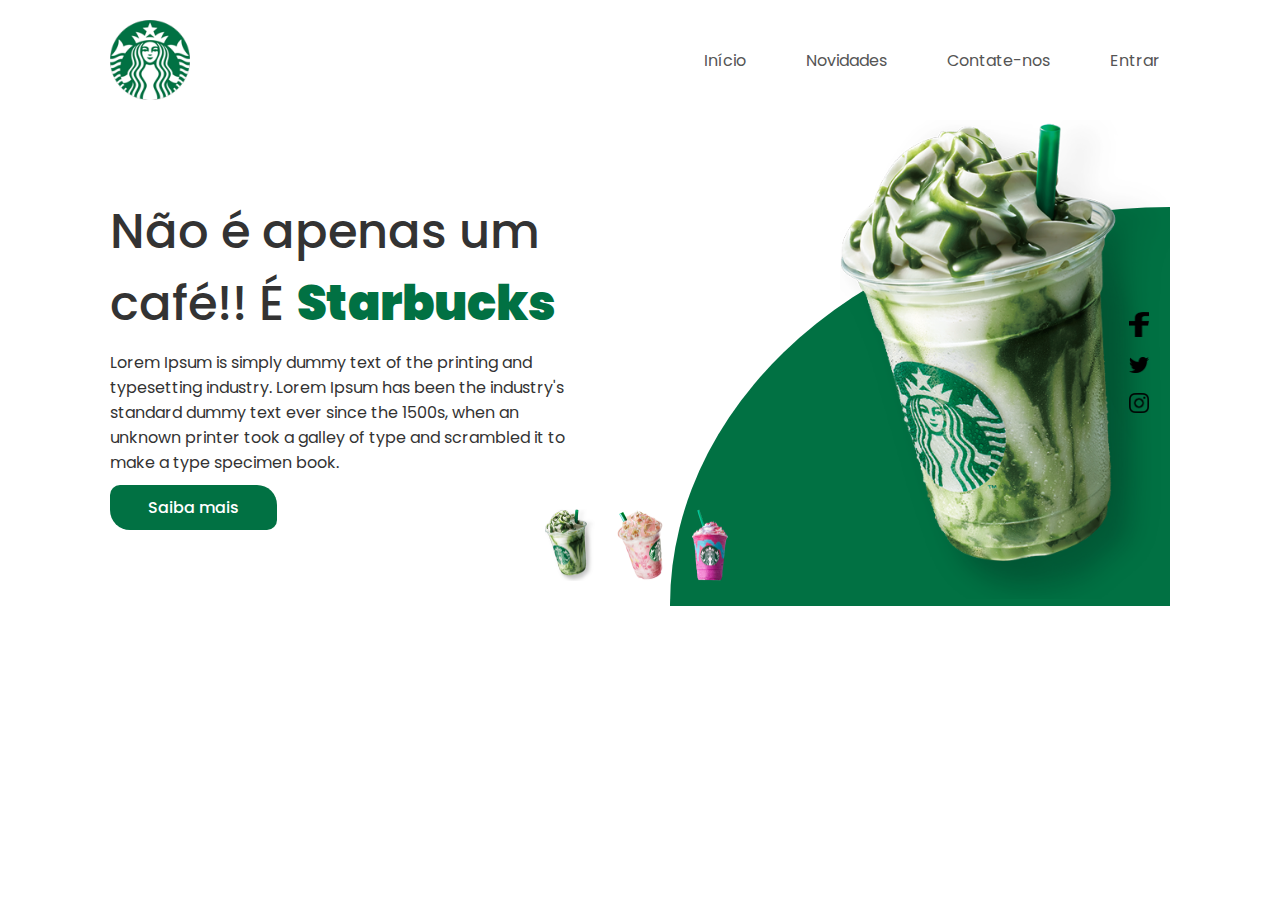
<file: index.html>
<!DOCTYPE html>
<html lang="pt">
<head>
    <meta charset="UTF-8">
    <meta http-equiv="X-UA-Compatible" content="IE=edge">
    <meta name="viewport" content="width=device-width, initial-scale=1.0">
    <link rel="stylesheet" href="css/style.css">
    <title>Starbucks - Landing Page</title>
</head>
<body>
    <!-- Início Div Center -->
    <div class="center"> 
    <header>
        <img src="images/logo.png" alt="logo">
        <nav>
            <a href="/">Início</a>
            <a href="/">Novidades</a>
            <a href="/">Contate-nos</a>
            <a href="/singin.html">Entrar</a>
            
        </nav>
       </header>
  
      <!-- Aqui e Inicio Main> -->

      <main>
      
        <section class="left">  <!-- Aqui e Inicio section left -->
           <h1>Não é apenas um café!!  É  <span> Starbucks</span></h1>
            <p>Lorem Ipsum is simply dummy text of the printing and typesetting industry. 
                Lorem Ipsum has been the industry's standard dummy text ever since the 1500s,
                when an unknown printer took a galley of type and scrambled it to make a type specimen book.</p>
        
            <button> Saiba mais</button>        
        </section>  <!-- Fim section left -->

        <section class="rigth"> <!-- Aqui e Inicio section rigth -->
            <img src="images/img1.png" alt="Copo 1">
        </section> <!-- Fim section rigth -->
      
        <!-- Efeito visual circulo -->
        <div class="circle"></div>  
    
        
        <!-- Efeito Menu lateral midias sociais -->
        <div class="social">
            <img src="/images/facebook.png" alt="facebook">
            <img src="/images/twitter.png" alt="twitter">
            <img src="/images/instagram.png" alt="instagram">
        </div>

        <!-- Efeito visual thumbnails -->
        <div class="thumbnails">
            <img src="/images/thumb1.png" alt="thumb1">
            <img src="/images/thumb2.png" alt="thumb2">
            <img src="/images/thumb3.png" alt="thumb3">
        </div>
    
       
      </main>     <!-- Fim Main> -->

    </div>  <!-- //Fim Div Center --> 

    

   
</body> 
</html>
</file>
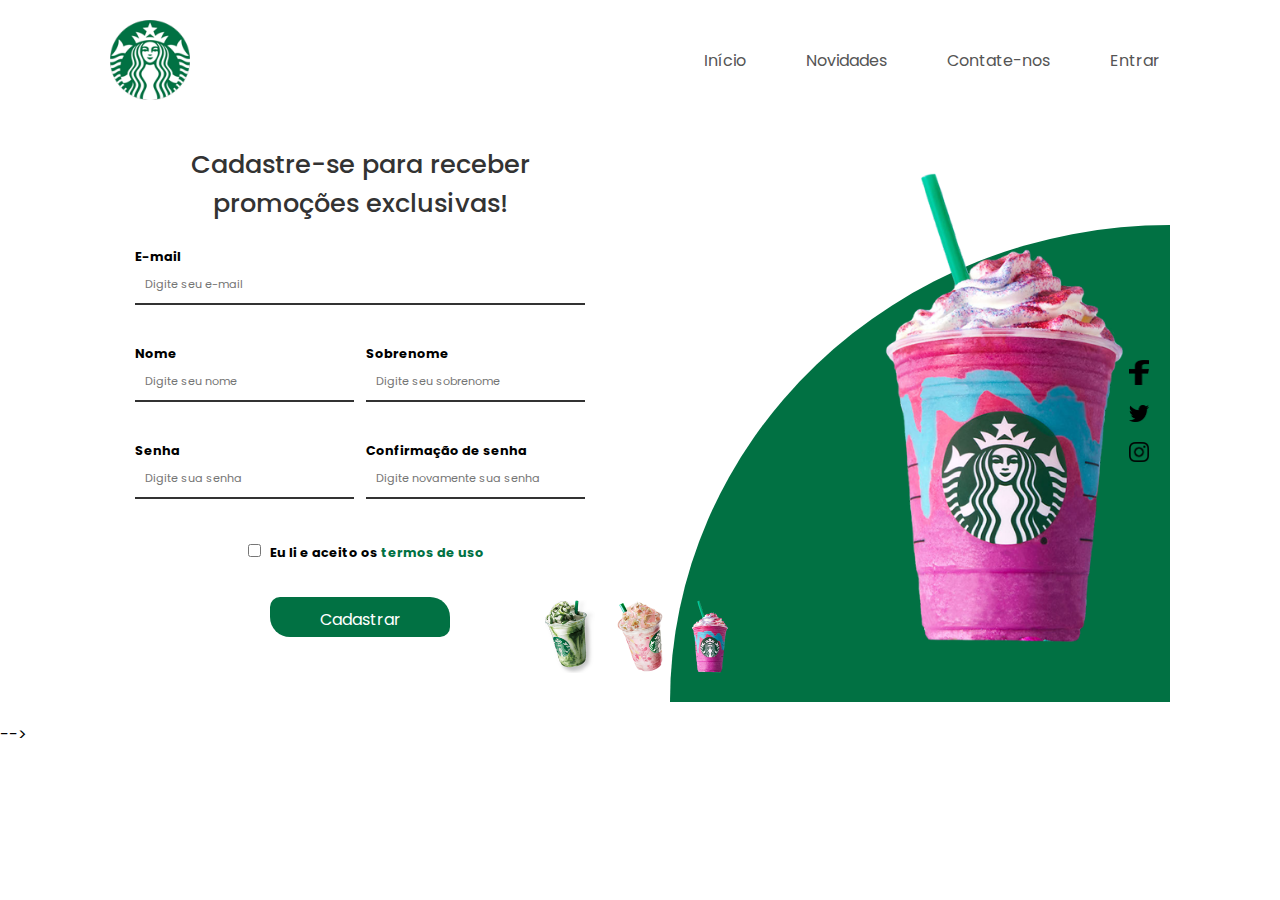
<file: singin.html>
<!DOCTYPE html>
<html lang="pt">
<head>
    <meta charset="UTF-8">
    <meta http-equiv="X-UA-Compatible" content="IE=edge">
    <meta name="viewport" content="width=device-width, initial-scale=1.0">
    <link rel="stylesheet" href="css/style.css">
    <title>Starbucks - Landing Page</title>
</head>
<body>
   
    <!-- Início Div Center -->
    <div class="center"> 
    <header>
        <img src="images/logo.png" alt="logo">
        <nav>
            <a href="/index.html">Início</a>
            <a href="/">Novidades</a>
            <a href="/">Contate-nos</a>
            <a href="/">Entrar</a>
            
        </nav>
       </header>
  
      <!-- Aqui e Inicio Main> -->

      <main>
      
        <section class="left">  <!-- Aqui e Inicio section left -->
            <div id="main-container">   <!-- Aqui e Inicio container  -->
                <h1>Cadastre-se para receber promoções exclusivas!</h1>
                <form id="register-form" action="">
                  <div class="full-box">

                    <!-- data-min-lenght, data-email-validate  -- são validacoes de tamanho minimo e forma de email -->
                    <label for="email">E-mail</label>  
                    <input type="email" name="email" id="email" placeholder="Digite seu e-mail" data-min-length="3" data-email-validate>
                  </div>
                  <div class="half-box spacing">
                      <label for="name">Nome</label> <!-- data-required, data-min-length e data-max-length -- são validacoes de tamanho minimo e forma de nome -->
                      <input type="text" name="name" id="name" placeholder="Digite seu nome" data-required data-min-length="3" data-max-length="16">
                  </div>
                  <div class="half-box">
                      <label for="lastname">Sobrenome</label> <!-- data-required, data-only-letters  -- são validacoes de tamanho minimo e forma de nome -->
                      <input type="text" name="lastname" id="lastname" placeholder="Digite seu sobrenome" data-required data-only-letters>
                  </div>
                  <div class="half-box spacing">
                    <label for="lastname">Senha</label>  <!-- data-required, data-password-validate  --  são validacoes de forma de senha  -->
                    <input type="password" name="password" id="password" placeholder="Digite sua senha" data-password-validate data-required>
                  </div>
                  <div class="half-box">
                    <label for="passconfirmation">Confirmação de senha</label> <!-- data-equal --  são validacoes de senha gual  -->
                    <input type="password" name="passconfirmation" id="passwordconfirmation" placeholder="Digite novamente sua senha" data-equal="password">
                  </div>
                  <div class="full-box">
                    <input type="checkbox" name="agreement" id="agreement">
                    <label for="agreement" id="agreement-label">Eu li e aceito os <a href="#">termos de uso</a></label>
                  </div>
                  <div class="full-box">
                    <input id="btn-submit" type="submit" value="Cadastrar">
                  </div>
                </form>
              </div>  <!-- Fim container  -->
              <p class="error-validation template"></p> <!-- Paragrafo invisivel para aprecer as mensagens de validações -->
                   
        </section>  <!-- Fim section left -->

        <section class="rigth"> <!-- Aqui e Inicio section rigth -->
            <img src="images/img3.png" alt="Copo 1">
        </section> <!-- Fim section rigth -->
      
        <!-- Efeito visual circulo -->
        <div class="circle"></div>  
    
        
        <!-- Efeito Menu lateral midias sociais -->
        <div class="social">
            <img src="/images/facebook.png" alt="facebook">
            <img src="/images/twitter.png" alt="twitter">
            <img src="/images/instagram.png" alt="instagram">
        </div>

        <!-- Efeito visual thumbnails -->
        <div class="thumbnails">
            <img src="/images/thumb1.png" alt="thumb1">
            <img src="/images/thumb2.png" alt="thumb2">
            <img src="/images/thumb3.png" alt="thumb3">
        </div>
    
       
      </main>     <!-- Fim Main> -->

    </div>  <!-- //Fim Div Center --> 

    

     <!-- <script src="js/scripts.js"></script> -->
     <script src="js/segunda.js"></script> -->
     <!-- <script src="js/terceira.js"></script>  -->
    <!-- <script src="js/quarta.js"></script> -->
    <!-- <script src="js/quarta.js"></script> -->
    <!-- <script src="js/quarta.js"></script> -->
</body> 
</html>
</file>
<file: css/style.css>
/* --  Configurações gerais --*/

@import url('https://fonts.googleapis.com/css2?family=Poppins:wght@400;500;900&display=swap');

*{
    padding: 0;
    margin: 0;
    text-decoration: none;
    border: none;
    box-sizing: border-box;
    font-family: 'Poppins', sans-serif;
}


div.center{
    margin: 0 auto;
    max-width: 1100px;
}


/* --  Cabeçalho --*/



header{
    display: flex;
    flex-direction: row; /*posicionamento flex linha*/
    align-items: center;  /*alinhamento vertical*/
    justify-content: space-between;
    margin: 20px;
    /*  border: 1px dashed; /* - borda para verificar distancia e posiconamento */
}

header img{
    max-width: 80px;
}

header nav{
    display: flex;
    flex-direction: row;
    gap: 40px;
}

header nav a{
    color: #555;
    padding: 10px;
}

header nav a:hover{
    background-color: #017143;
    color: #fff;
    border-radius: 10px 20px; 
    /*border-radius: 10px;   - borda comum arredondada*/
}


/* --  Body - geral --*/
main{
    position: relative;
    display: flex;
    align-items: center;
    justify-content: space-between;
    margin: 20px;
   /*  border: 1px dashed; /* - borda para verificar distancia e posiconamento */
}
 
/*mostrar outros tipos de bordar entrando no w3school/*

/* --  Body - section left --*/

main section.left{
    width: 45%;
    display: flex;
    flex-direction: column;
    gap: 10px;
}

main section.left h1{
    font-size: 3em;
    font-weight: 500;
    color: #333;
}

main section.left h1 span{
    color: #017143;
    font-weight: 900;
}

main section.left p{
    color: #333;
}

main section.left button{
    background-color: #017143;
    color: #fff;
    padding: 10px 20px;
    border-radius: 10px 20px; 
    width: 35%;
    cursor: pointer;
    font-size: 16px;
    letter-spacing: 1.5;
    font-weight: 500;
}

main section.left button:hover{
    box-shadow: 2px 2px 5px rgba(0,0,0, .5);
}


/* --  Body - section rigth --*/

main section.rigth img{
    max-width: 330px;
    margin: 40px, 60px, 80px, 60px;
}

/* -- Efeito visual circulo -- */
div.circle {
    /* top, right, bottom, left */
    position: absolute;
    background-color: #017143;
    width: 500px;
    height: 82%;
    right: 0;
    bottom: 0;
    border-top-left-radius: 100%;
    z-index: -1;
}

/* -- Efeito visual menu lateral suspenso -- */
div.social {
    display: flex;
    flex-direction: column;
    gap: 20px;
    justify-content: center;
    align-content: center;
    position: absolute;
    right: 2%;
}


div.social img {
    max-width: 20px;
    max-height: 25px;
    cursor: pointer;
}

div.social img:hover {
    transform: translateX(15px); /* -- Efeito visual  mover horizontal  -- */
    transition: .5s;
}


div.thumbnails {
    display: flex;
    flex-direction: row;
    gap: 20px;
    position: absolute;
    bottom: 5%;
    left: calc(50% - 95px); /* -- o calculo e centralizando o bloco da div, 
    para que fique mais agradavel visualmente  -- */
}

div.thumbnails img {
    max-width: 50px;
    cursor: pointer;
}

div.thumbnails img:hover {
    transform: translateY(-15px); /* -- Efeito visual mover vertical  -- */
    transition: .5s;
}


/* -- Entrar  -- */

input, label {
    display: block;
    outline: none;
    width: 100%;
  }
  
  a {
    color: #017143;
  }
  
  /* form */
#main-container {
  width: 500px;
  margin-left: auto;
  margin-right: auto;
  background-color: #FFF;
  border-radius: 10px;
  padding: 25px;
 /* border: 1px dashed; /* - borda para verificar distancia e posiconamento */
}

#main-container h1 {
  text-align: center;
  margin-bottom: 25px;
  font-size: 1.6rem;
}

form {
  display: flex;
  flex-wrap: wrap;
  justify-content: space-between;
}

.full-box {
  flex: 1 1 100%;
  position: relative;
}

.half-box {
  flex: 1 1 45%;
  position: relative;
}

.spacing {
  margin-right: 2.5%;
}

label {
  font-weight: bold;
  font-size: .8rem;      /*tamanho da fonte no nome do campo */
}

input {
  border-bottom: 2px solid #323232;
  padding: 10px;
  font-size: .7rem;        /*tamanho da fonte no placeholder/ mascara */
  margin-bottom: 40px;
}

input:focus {
  border-color: #017143;
}

input[type="submit"] {
  background-color: #017143;
  color: #FFF;
  border: none;
  border-radius: 10px 20px; 
  height: 40px;
  cursor: pointer;
  width: 40%;
  margin-left: 30%;
  font-size: 16px;
    
  
}

#agreement {
  margin-right: 5px;
  margin-left: 25%;
}

#agreement, #agreement-label {
  display: inline-block;
  width: auto;
}


/*validações dos campos - mensagens de erro */

.error-validation {
  color: #ff1a1a;
  position: absolute;
  top: 57px;
  font-size: 12px;
}

.template {
  display: none;
  
}
</file>
